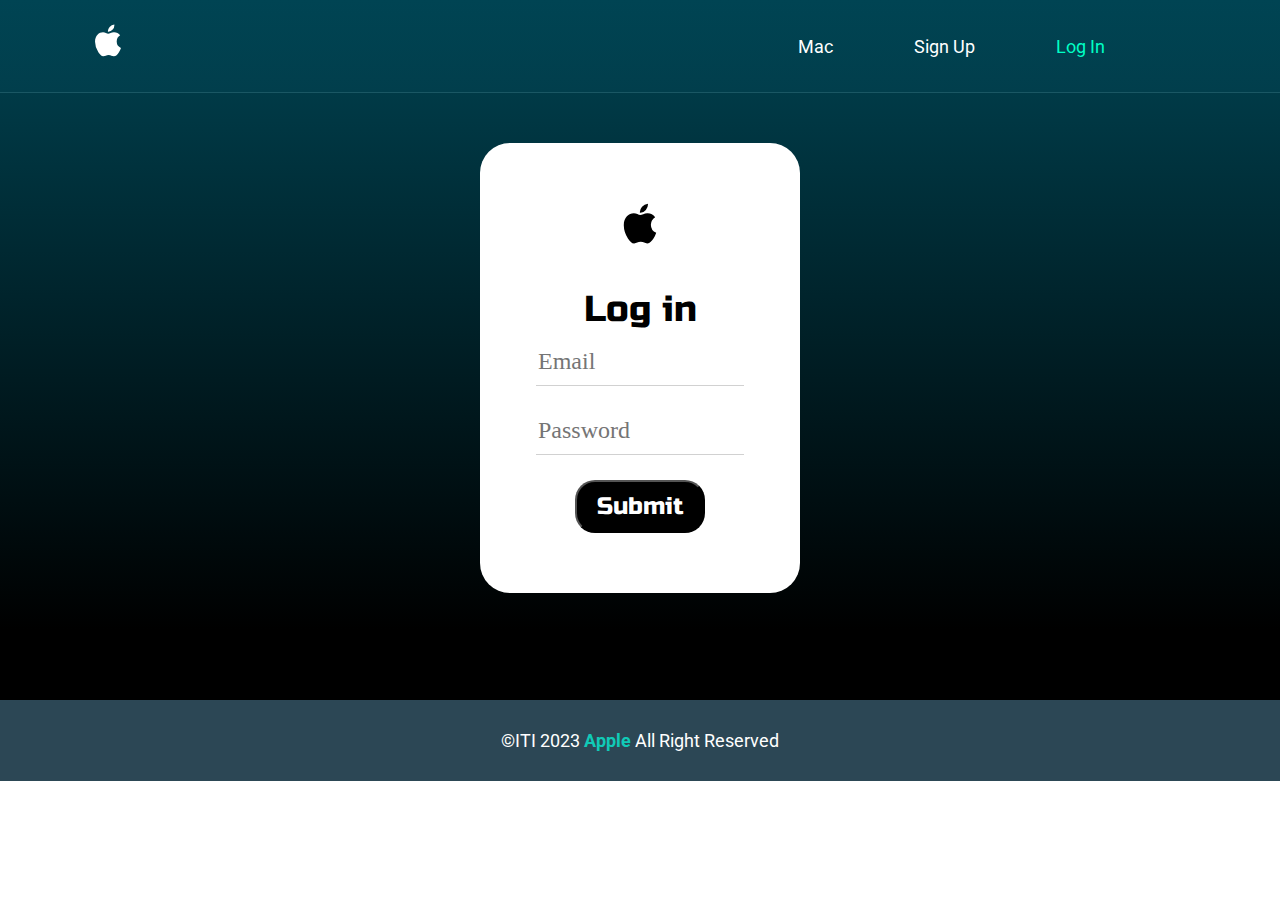
<file: login.html>
<!DOCTYPE html>
<html lang="en">

<head>
  <meta charset="UTF-8">
  <meta http-equiv="X-UA-Compatible" content="IE=edge">
  <meta name="viewport" content="width=device-width, initial-scale=1.0">
  <link rel="stylesheet" href="./css/styles.css">
  <title>Log In</title>
  <style>
    form input {
      font-family: Rubik;
      font-size: 24px;
      font-weight: 300;
      outline: none;
      border: none;
      width: 80%;
      display: block;
      border-bottom: 1px solid #d1d1d1;
      padding-bottom: 10px;
      margin: 15px 0px;
      transition: .2s;


    }

    form input:focus {
      outline: none;
      background: black;
      color: white;
      font-size: 20px;
      border-bottom: 1px solid;
      box-shadow: 1px 0px 11px 3px gray;
      outline: none;
      background: black;
      color: white;
      font-size: 20px;
      border-bottom: 1px solid;
      box-shadow: 1px 0px 11px 3px gray;
      border-radius: 10px 30px;
      border: 0px;
      box-shadow: 1px 1px 2px 3px whitesmoke;

    }

    form button {
      font-family: Russo One;
      font-size: 24px;
      font-weight: 400;
      line-height: 29px;
      color: #fff;
      background: #000;
      padding: 10px;
      width: 50%;
      margin: 0 auto;
      text-align: center;
      margin-top: 10px;
      border-radius: 20px;
    }
  </style>
</head>

<body>
  <div class="landing" style="background-blend-mode: inherit;height:700px">
    <!-- Header => logo,links -->
    <header style="position:relative">
      <span id="logo">
        <svg height="88" viewBox="0 0 14 44" width="28" xmlns="http://www.w3.org/2000/svg" fill="#fff">
          <path d="m13.0729 17.6825a3.61 3.61 0 0 0 -1.7248 3.0365 3.5132 3.5132 0 0 0 2.1379 3.2223 8.394 8.394 0 0 1 -1.0948 2.2618c-.6816.9812-1.3943 1.9623-2.4787 1.9623s-1.3633-.63-2.613-.63c-1.2187 0-1.6525.6507-2.644.6507s-1.6834-.9089-2.4787-2.0243a9.7842 9.7842 0 0 1 -1.6628-5.2776c0-3.0984 2.014-4.7405 3.9969-4.7405 1.0535 0 1.9314.6919 2.5924.6919.63 0 1.6112-.7333 2.8092-.7333a3.7579 3.7579 0 0 1 3.1604 1.5802zm-3.7284-2.8918a3.5615 3.5615 0 0 0 .8469-2.22 1.5353 1.5353 0 0 0 -.031-.32 3.5686 3.5686 0 0 0 -2.3445 1.2084 3.4629 3.4629 0 0 0 -.8779 2.1585 1.419 1.419 0 0 0 .031.2892 1.19 1.19 0 0 0 .2169.0207 3.0935 3.0935 0 0 0 2.1586-1.1368z"></path>
        </svg>
      </span>
      <div class="links">
        <a href="./index.html">Mac</a>
        <a href="./signup.html">Sign Up</a>
        <a href="./login.html" class="active">Log In</a>
      </div>
    </header>

    <form action="./thanks.html" style='  
    margin: 50px auto;
    display: flex;
    flex-direction: column;
    align-items: center;
    background: #fff;
    padding: 30px;
    border-radius: 30px;
    width: 25%;
    height: 450px;
'>
      <span class="icon"><svg height="110" viewBox="0 0 14 44" width="40" xmlns="http://www.w3.org/2000/svg" fill="#000">
          <path d="m13.0729 17.6825a3.61 3.61 0 0 0 -1.7248 3.0365 3.5132 3.5132 0 0 0 2.1379 3.2223 8.394 8.394 0 0 1 -1.0948 2.2618c-.6816.9812-1.3943 1.9623-2.4787 1.9623s-1.3633-.63-2.613-.63c-1.2187 0-1.6525.6507-2.644.6507s-1.6834-.9089-2.4787-2.0243a9.7842 9.7842 0 0 1 -1.6628-5.2776c0-3.0984 2.014-4.7405 3.9969-4.7405 1.0535 0 1.9314.6919 2.5924.6919.63 0 1.6112-.7333 2.8092-.7333a3.7579 3.7579 0 0 1 3.1604 1.5802zm-3.7284-2.8918a3.5615 3.5615 0 0 0 .8469-2.22 1.5353 1.5353 0 0 0 -.031-.32 3.5686 3.5686 0 0 0 -2.3445 1.2084 3.4629 3.4629 0 0 0 -.8779 2.1585 1.419 1.419 0 0 0 .031.2892 1.19 1.19 0 0 0 .2169.0207 3.0935 3.0935 0 0 0 2.1586-1.1368z"></path>
        </svg></span>
      <h1 style="font-family: Russo One;
font-size: 36px;
font-weight: 400;
line-height: 45px;
letter-spacing: 0em;
text-align: center;
">Log in</h1>

      <input type="email" name="name" required placeholder="Email">
      <input type="password" name="password" required placeholder="Password">
      <button>Submit</button>

    </form>


  </div>
  <div class="footer">©ITI 2023 <span>Apple</span> All Right Reserved </div>
</body>

</html>
</file>
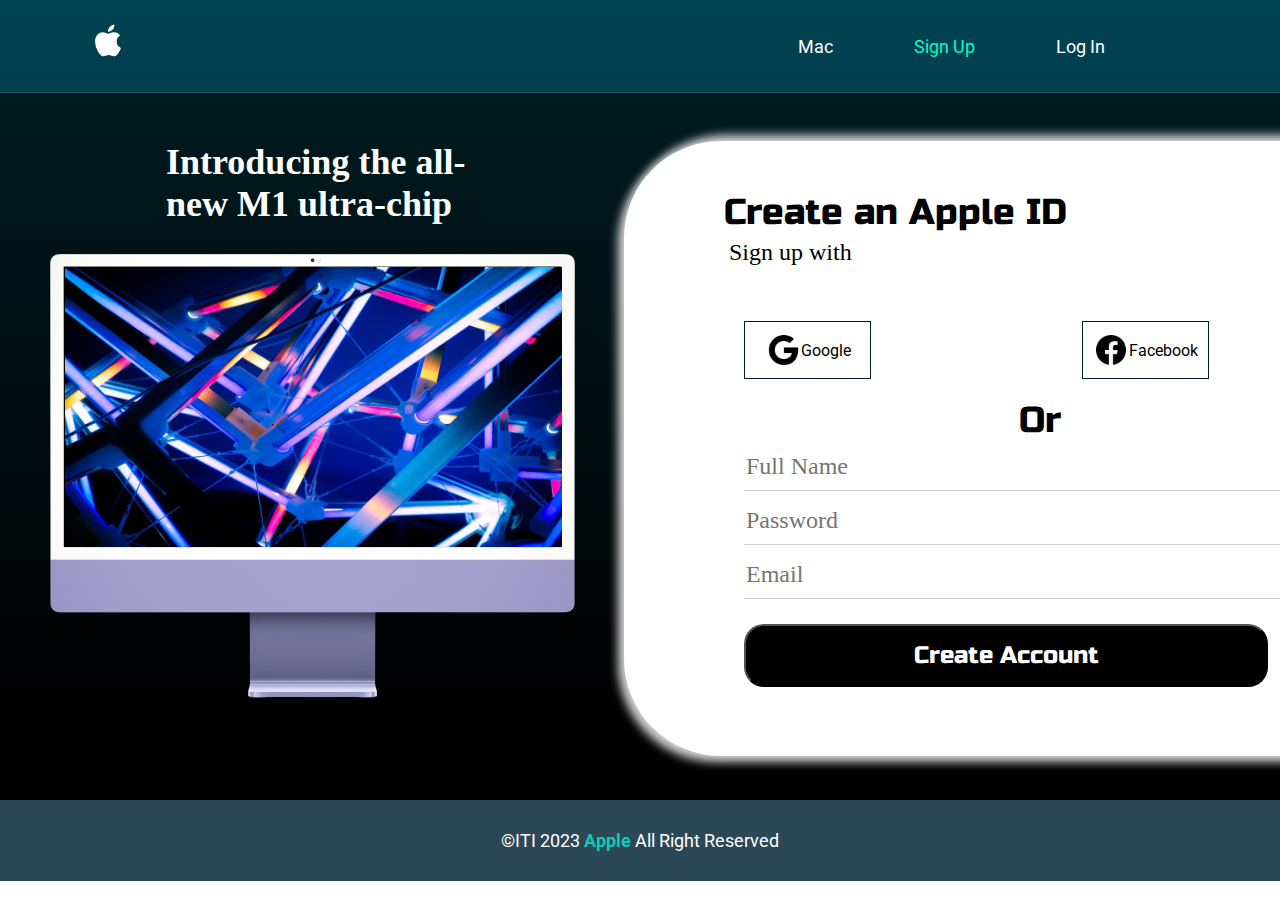
<file: signup.html>
<!DOCTYPE html>
<html lang="en">

<head>
  <meta charset="UTF-8">
  <meta http-equiv="X-UA-Compatible" content="IE=edge">
  <meta name="viewport" content="width=device-width, initial-scale=1.0">
  <link rel="stylesheet" href="./css/styles.css">
  <title>Sign Up</title>
  <style>
    .landing {
      background: linear-gradient(180deg, #001f25 0%, #000000 90%);
      height: 800px;
    }

    .landing header {
      position: relative;
    }

    .landing .sign-content {
      position: relative;
      top: 6%;
      width: 40%;
      float: left;
    }

    .landing .sign-content h1 {
      position: absolute;
      color: white;
      font-size: 36px;
      width: 356px;
      left: 166px;
      font-family: 'Patua One';
    }

    .landing form {
      background: white;
      position: relative;
      height: 615px;
      width: 895px;
      left: 624px;
      top: 6%;
      padding: 50px 100px;
      border-radius: 97px 0px 0px 97px;
      box-shadow: -5px 5px 10px 1px #d1d1d1, 5px -5px 10px 1px #d1d1d1;
      ;
    }

    .landing form h1 {
      font-family: Russo One;
      font-size: 36px;
      font-weight: 400;


    }

    .landing form h3 {
      font-family: Rubik;
      font-size: 24px;
      font-weight: 400;
      padding: 5px 30px 5px 5px;
    }

    .landing form .sign-ops {
      display: grid;
      grid-template-columns: repeat(2, 1fr);
      gap: 20px;
      justify-content: center;
      padding: 50px 20px 0px;
    }

    .landing form .sign-ops div {
      display: flex;
      width: 40%;
      align-content: center;
      align-items: center;
      justify-content: center;
      border: 1px solid #001f25;
      padding: 10px 20px
    }

    .landing form .sign-ops div img {
      height: 36px;
    }

    .landing form div.inputs {
      width: 100%;
      align-content: center;
      align-items: center;
      justify-content: center;
      /* border: 1px solid #001f25; */
      padding: 10px 20px;
    }

    .landing form div.inputs input {
      font-family: Rubik;
      font-size: 24px;
      font-weight: 300;
      outline: none;
      border: none;
      width: 100%;
      display: block;
      border-bottom: 1px solid #d1d1d1;
      padding-bottom: 10px;
      margin-bottom: 15px;
      transition: .2s;


    }

    .landing form div.inputs input:focus {
      outline: none;
      background: black;
      color: white;
      font-size: 20px;
      border-bottom: 1px solid;
      box-shadow: 1px 0px 11px 3px gray;
      outline: none;
      background: black;
      color: white;
      font-size: 20px;
      border-bottom: 1px solid;
      box-shadow: 1px 0px 11px 3px gray;
      border-radius: 10px 30px;
      border: 0px;
      box-shadow: 1px 1px 2px 3px whitesmoke;

    }

    .landing form div.inputs button {
      font-family: Russo One;
      font-size: 24px;
      font-weight: 400;
      line-height: 29px;
      color: #fff;
      background: #000;
      padding: 15px;
      width: 80%;
      margin: 0 auto;
      text-align: center;
      margin-top: 10px;
      border-radius: 20px;
    }
  </style>
</head>

<body>
  <div class="landing" style="background-blend-mode: inherit;">
    <!-- Header => logo,links -->
    <header>
      <span id="logo">
        <svg height="88" viewBox="0 0 14 44" width="28" xmlns="http://www.w3.org/2000/svg" fill="#fff">
          <path d="m13.0729 17.6825a3.61 3.61 0 0 0 -1.7248 3.0365 3.5132 3.5132 0 0 0 2.1379 3.2223 8.394 8.394 0 0 1 -1.0948 2.2618c-.6816.9812-1.3943 1.9623-2.4787 1.9623s-1.3633-.63-2.613-.63c-1.2187 0-1.6525.6507-2.644.6507s-1.6834-.9089-2.4787-2.0243a9.7842 9.7842 0 0 1 -1.6628-5.2776c0-3.0984 2.014-4.7405 3.9969-4.7405 1.0535 0 1.9314.6919 2.5924.6919.63 0 1.6112-.7333 2.8092-.7333a3.7579 3.7579 0 0 1 3.1604 1.5802zm-3.7284-2.8918a3.5615 3.5615 0 0 0 .8469-2.22 1.5353 1.5353 0 0 0 -.031-.32 3.5686 3.5686 0 0 0 -2.3445 1.2084 3.4629 3.4629 0 0 0 -.8779 2.1585 1.419 1.419 0 0 0 .031.2892 1.19 1.19 0 0 0 .2169.0207 3.0935 3.0935 0 0 0 2.1586-1.1368z"></path>
        </svg>
      </span>
      <div class="links">
        <a href="./index.html">Mac</a>
        <a href="./signup.html" class="active">Sign Up</a>
        <a href="./login.html"> Log In</a>
      </div>
    </header>
    <!-- content of landing page -->
    <div class="sign-content">
      <h1>Introducing the all-new M1 ultra-chip</h1>
      <img src="./images/d346b7f7e4e214da51b1c7bdc7eb275e.jfif" alt="" style="width: 497.08px;
    position: absolute;
    left: 65px;
    top: 126px;
    height: 279.63px;
    z-index: 4;">
      <img src="./images/051be78935787be9b2b176665ea01be8.png" alt="" style="width:525.36px;position:absolute; top: 113px;   left: 50px;">

    </div>
    <form action="./thanks.html">
      <h1>Create an Apple ID</h1>
      <h3>Sign up with</h3>
      <div class="sign-ops">
        <div>
          <img src="./images/d61dc9e272773df63bc5e613c38ea440.png" alt=""><Span>Google</Span>
        </div>
        <div>
          <img src="./images/820157aef5b5ab07b3ba7d55669923ed.png" alt=""><Span>Facebook</Span>
        </div>
        <h1 style="text-align:right">Or</h1>
        <br>

      </div>
      <div class="inputs">
        <input type="text" name="name" required placeholder="Full Name">
        <input type="password" name="password" required placeholder="Password">
        <input type="email" name="name" required placeholder="Email">
        <button>Create Account</button>
      </div>
    </form>
  </div>
  <div class="footer">©ITI 2023 <span>Apple</span> All Right Reserved </div>
</body>

</html>
</file>
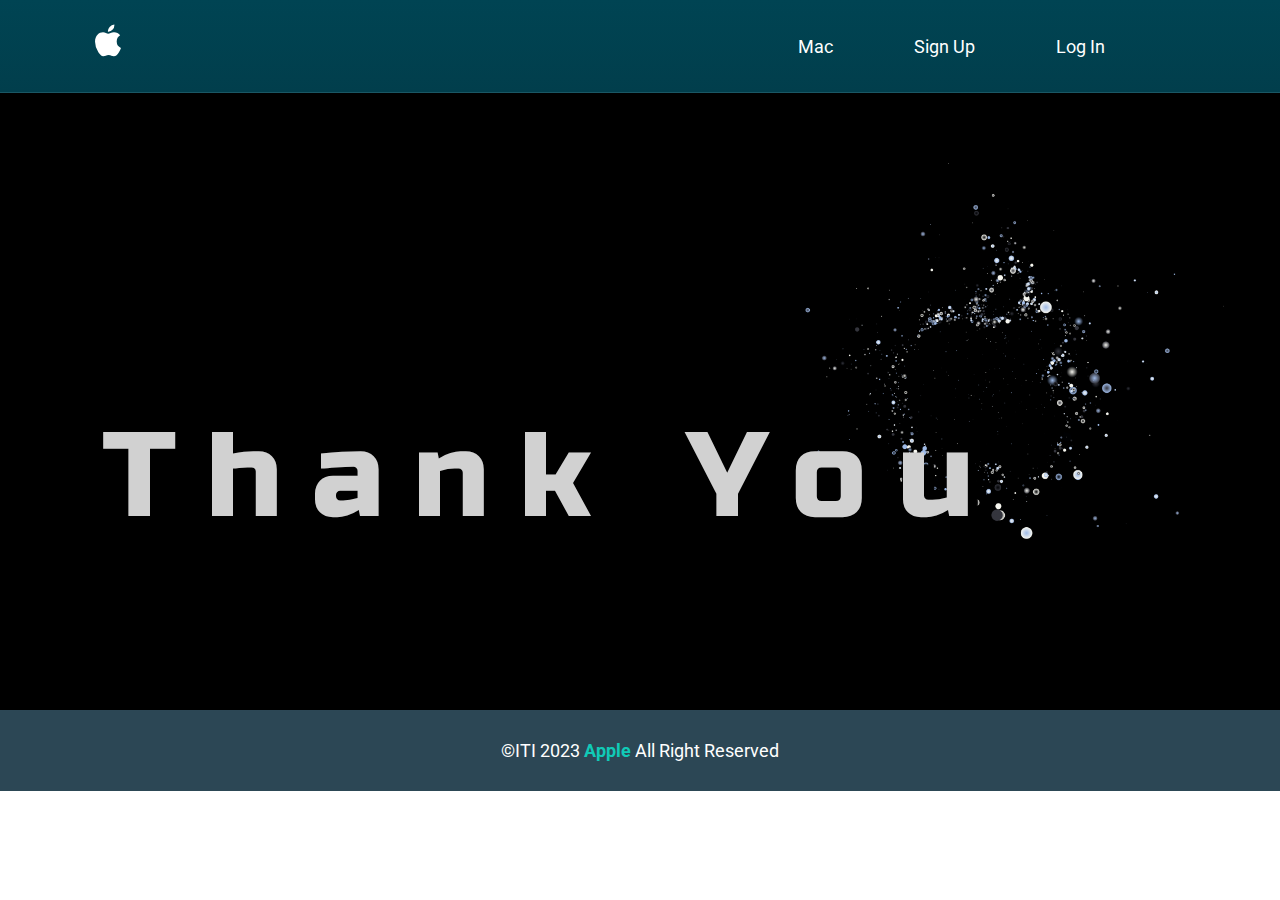
<file: thanks.html>
<!DOCTYPE html>
<html lang="en">

<head>
  <meta charset="UTF-8">
  <meta http-equiv="X-UA-Compatible" content="IE=edge">
  <meta name="viewport" content="width=device-width, initial-scale=1.0">
  <link rel="stylesheet" href="./css/styles.css">
  <title>Thank You</title>
  <style>
    .landing {
      background: linear-gradient(180deg, #000 0%, #000000 90%), url('./images/b1abfb47d31f6543cba9ae8f93b5b0eb.png');
      background-blend-mode: color-dodge;
      background-repeat: no-repeat, no-repeat;
      background-position: 93% 57%;
      height: 710px;
      background-size: 100%, 37%;
    }
  </style>
</head>

<body>
  <div class="landing">
    <!-- Header => logo,links -->
    <header style="position:relative">
      <span id="logo">
        <svg height="88" viewBox="0 0 14 44" width="28" xmlns="http://www.w3.org/2000/svg" fill="#fff">
          <path d="m13.0729 17.6825a3.61 3.61 0 0 0 -1.7248 3.0365 3.5132 3.5132 0 0 0 2.1379 3.2223 8.394 8.394 0 0 1 -1.0948 2.2618c-.6816.9812-1.3943 1.9623-2.4787 1.9623s-1.3633-.63-2.613-.63c-1.2187 0-1.6525.6507-2.644.6507s-1.6834-.9089-2.4787-2.0243a9.7842 9.7842 0 0 1 -1.6628-5.2776c0-3.0984 2.014-4.7405 3.9969-4.7405 1.0535 0 1.9314.6919 2.5924.6919.63 0 1.6112-.7333 2.8092-.7333a3.7579 3.7579 0 0 1 3.1604 1.5802zm-3.7284-2.8918a3.5615 3.5615 0 0 0 .8469-2.22 1.5353 1.5353 0 0 0 -.031-.32 3.5686 3.5686 0 0 0 -2.3445 1.2084 3.4629 3.4629 0 0 0 -.8779 2.1585 1.419 1.419 0 0 0 .031.2892 1.19 1.19 0 0 0 .2169.0207 3.0935 3.0935 0 0 0 2.1586-1.1368z"></path>
        </svg>
      </span>
      <div class="links">
        <a href="./index.html">Mac</a>
        <a href="./signup.html">Sign Up</a>
        <a href="./login.html">Log In</a>
      </div>
    </header>
    <h1 style="font-family: Russo One;
    font-size: 120px;
    font-weight: 400;
    color: #d1d1d1;
    position: absolute;
    top: 45%;
    left: 8%;
    letter-spacing: 30px;
    text-shadow: 10px 12px 1px #000;">
      Thank You
    </h1>
  </div>
  <div class="footer">©ITI 2023 <span>Apple</span> All Right Reserved </div>


</body>

</html>
</file>
<file: css/styles.css>
/* Import the required fonts */

@import url("https://fonts.googleapis.com/css2?family=Cairo:wght@200;300;400;500;800;900;1000&family=Open+Sans:wght@300&family=Pacifico&family=Raleway:ital,wght@0,100;0,200;0,300;0,400;0,500;0,600;0,700;0,800;0,900;1,100;1,200;1,300;1,400;1,500;1,600;1,700;1,800;1,900&family=Roboto:wght@300&family=Sacramento&family=Work+Sans:ital,wght@0,200;0,400;0,500;0,900;1,200;1,600;1,900&display=swap");
@import url("https://fonts.googleapis.com/css2?family=Cairo:wght@200;300;400;500;800;900;1000&family=Open+Sans:wght@300&family=Pacifico&family=Raleway:ital,wght@0,100;0,200;0,300;0,400;0,500;0,600;0,700;0,800;0,900;1,100;1,200;1,300;1,400;1,500;1,600;1,700;1,800;1,900&family=Roboto:wght@300&family=Russo+One&family=Sacramento&family=Work+Sans:ital,wght@0,200;0,400;0,500;0,900;1,200;1,600;1,900&display=swap");
/* Html Font  */
html {
  font-family: "Roboto", "Cairo", sans-serif;
  scroll-behavior: smooth;
}
* {
  box-sizing: border-box;
  margin: 0;
  transition: 0.2s;
}

a {
  text-decoration: none;
  transition: 0.3s;
}
.container {
  width: 1222px;
  margin: 0 auto;
}
/* landing Component */
.landing {
  background: linear-gradient(180deg, #004453 0%, #000000 90%),
    url("./../images/954a40d60c21edaf2444f5db67ac8836.png");
  background-blend-mode: screen;
  background-repeat: no-repeat, no-repeat;
  background-position: 50% 50%;
  height: 910px;
}

/*  Header part  */
.landing header {
  position: fixed;
  width: 100%;
  display: flex;
  justify-content: space-between;
  align-content: center;
  align-items: center;
  border-width: 0px 0px 1px 0px;
  border-style: solid;
  border-color: rgba(255, 255, 255, 0.1);
  background: linear-gradient(180deg, #004453 0%, #013e4c 100%);
  z-index: 20;
  padding: 0px 94px;
}
.landing header .links {
  width: 43%;
  display: flex;
  justify-content: space-evenly;
}

.landing header .links a {
  color: #ffffff;
  font-size: medium;
  font-weight: bold;

  font-size: 18px;
  font-weight: 400;
  line-height: 21px;
  text-align: left;
}
.landing header .links a.active {
  color: #00ffc5;
}
.landing header .links a:hover {
  color: rgba(255, 222, 173, 0.566);
}

/* Landing Content */
.landing-content {
  position: absolute;
  top: 60%;
  left: 50%;
  transform: translate(-50%, -60%);
  text-align: center;
  color: #ffffff;
  padding-top: 70px;
}
.landing-content h1 {
  font-size: 120px;
  font-weight: 900;
  font-family: "Raleway";
  line-height: 141px;
}
.landing-content h1 span {
  font-size: 160px;
  font-weight: 100;
}
.landing-content p {
  font-size: 22px;
  font-weight: 400;
  line-height: 26px;
  text-align: left;
  color: #d1d1d1;
  font-family: "Raleway";
  margin-top: 100px;
  padding-top: 120px;
  line-height: 1.7;
}
.landing-content div {
  margin-top: 30px;
}
.landing-content .bt1 {
  color: #0085f4;
  font-size: 18px;
  font-weight: 700;
  line-height: 21px;
  text-align: center;
  margin-right: 10px;
}
.landing-content .bt2 {
  border-radius: 4px;
  padding: 8px 20px 8px 20px;
  background: linear-gradient(274.56deg, #0085f4 2.25%, #00d7f4 96.67%);
  color: #ffffff;
}

/* Features Section */
.features {
  background-color: #000000;
  margin-top: -20px;
  position: relative;
  overflow-y: hidden;
  height: 1400px;
}
.features img.img_1 {
  position: absolute;
  width: 1024px;
  right: 0px;
  z-index: 1;
}
.features img.img_2 {
  position: absolute;
  right: 0px;
  z-index: 0;
  width: 815px;
  height: 773.61px;
  transform: rotateY(180deg);
  bottom: 0px;
}
.features div {
  position: absolute;
  height: 1124px;
  width: 663px;
  left: 94px;
  top: 103px;
  background: #e3b58d;
}
.features div h1 {
  font-family: Raleway;
  font-size: 62px;
  font-weight: 900;
  position: absolute;
  top: 831px;
  width: 30px;
  left: 300px;
}
.features div p {
  font-family: Roboto;
  font-size: 23px;
  font-weight: 400;
  line-height: 27px;
  letter-spacing: 0em;
  text-align: left;
  position: absolute;
  top: 1000px;
  left: 300px;
  width: 260px;
}

/* Camera Section */
.camera {
  background-color: #000000;
  text-align: center;
  padding-top: 30px;
}
.camera img {
  width: 776px;
}
.camera .camera-content {
  position: relative;
  width: 70%;
  margin: 0 auto;
  background: linear-gradient(180deg, #000 0%, #000000 90%),
    url("./../images/b614960aec54f999c69b8be547d6df71.png");
  background-blend-mode: screen;
}
.camera .camera-content::before {
  content: "";
  background-color: #fbc79e;
  height: 21px;
  width: 310px;
  position: absolute;
  top: 136px;
  right: -228px;
}
.camera .camera-content h1 {
  font-family: Raleway;
  font-size: 166px;
  font-weight: 700;
  color: #fbc79e;
}
.camera .camera-content h1 span {
  font-weight: 100;
  color: #fff;
}
.camera .camera-content p {
  color: #d1d1d1;
  line-height: 3.7;
  padding: 0 130px;
  text-align: center;
}

.camera > div.colors h1 {
  font-family: Raleway;
  font-size: 160px;
  font-weight: 400;
}
.camera > div.colors h1 span:nth-child(1) {
  color: #9b99a4;
}
.camera > div.colors h1 span:nth-child(2) {
  color: #acccd9;
}
.camera > div.colors h1 span:nth-child(3) {
  color: #e2f5df;
}
.camera > div.colors h1 span:nth-child(4) {
  color: #fbf6f0;
}
.camera > div.colors h1 span:nth-child(5) {
  color: #fe9f9d;
}
.camera > div.colors h1 span:nth-child(6) {
  color: #fff;
}

/* Colors Section */
.colors-section .colors-grads div {
  height: 800px;
  width: 20%;
  margin-top: -10px;
}
.colors-section .colors-grads div:nth-child(1) {
  float: left;
  background: linear-gradient(180deg, #acccd9 58.61%, rgba(0, 0, 0, 0) 100%);
}
.colors-section .colors-grads div:nth-child(2) {
  float: left;
  background: linear-gradient(180deg, #e2f5df 58.61%, rgba(0, 0, 0, 0) 100%);
}
.colors-section .colors-grads div:nth-child(3) {
  float: left;
  background: linear-gradient(180deg, #fe9f9d 6.6%, rgba(0, 0, 0, 0) 44.26%);
}
.colors-section .colors-grads div:nth-child(4) {
  float: left;
  background: linear-gradient(180deg, #fbf6f0 58.61%, rgba(0, 0, 0, 0) 100%);
}
.colors-section .colors-grads div:nth-child(5) {
  float: left;
  background: linear-gradient(180deg, #9b99a4 58.61%, rgba(0, 0, 0, 0) 100%);
}
/* Compare Section */
.compare-section {
  background: #000;
  padding: 20px 0px;
}
.compare-section h1 {
  font-family: Raleway;
  font-size: 90px;
  font-weight: 600;
  color: #fff;
  text-align: center;
}
.compare-section > div.compare-sect1 {
  display: flex;
  justify-content: space-between;
  width: 90%;
  margin: 40px auto;
}
.compare-section > div.compare-sect1 > div {
  text-align: center;
}
.compare-section .icon {
  position: relative;
  background-color: #000;
  height: 200px;
}
.compare-section .icon svg {
  position: absolute;
  left: 50%;
  top: -50%;
  transform: translate(-50%, 14%);
}
/* Footer */
.footer {
  background-color: #2c4755;
  color: white;
  padding: 30px 10px;
  text-align: center;
  font-size: 18px;
}
.footer span {
  font-weight: bold;
  color: #10cab7;
}
</file>
